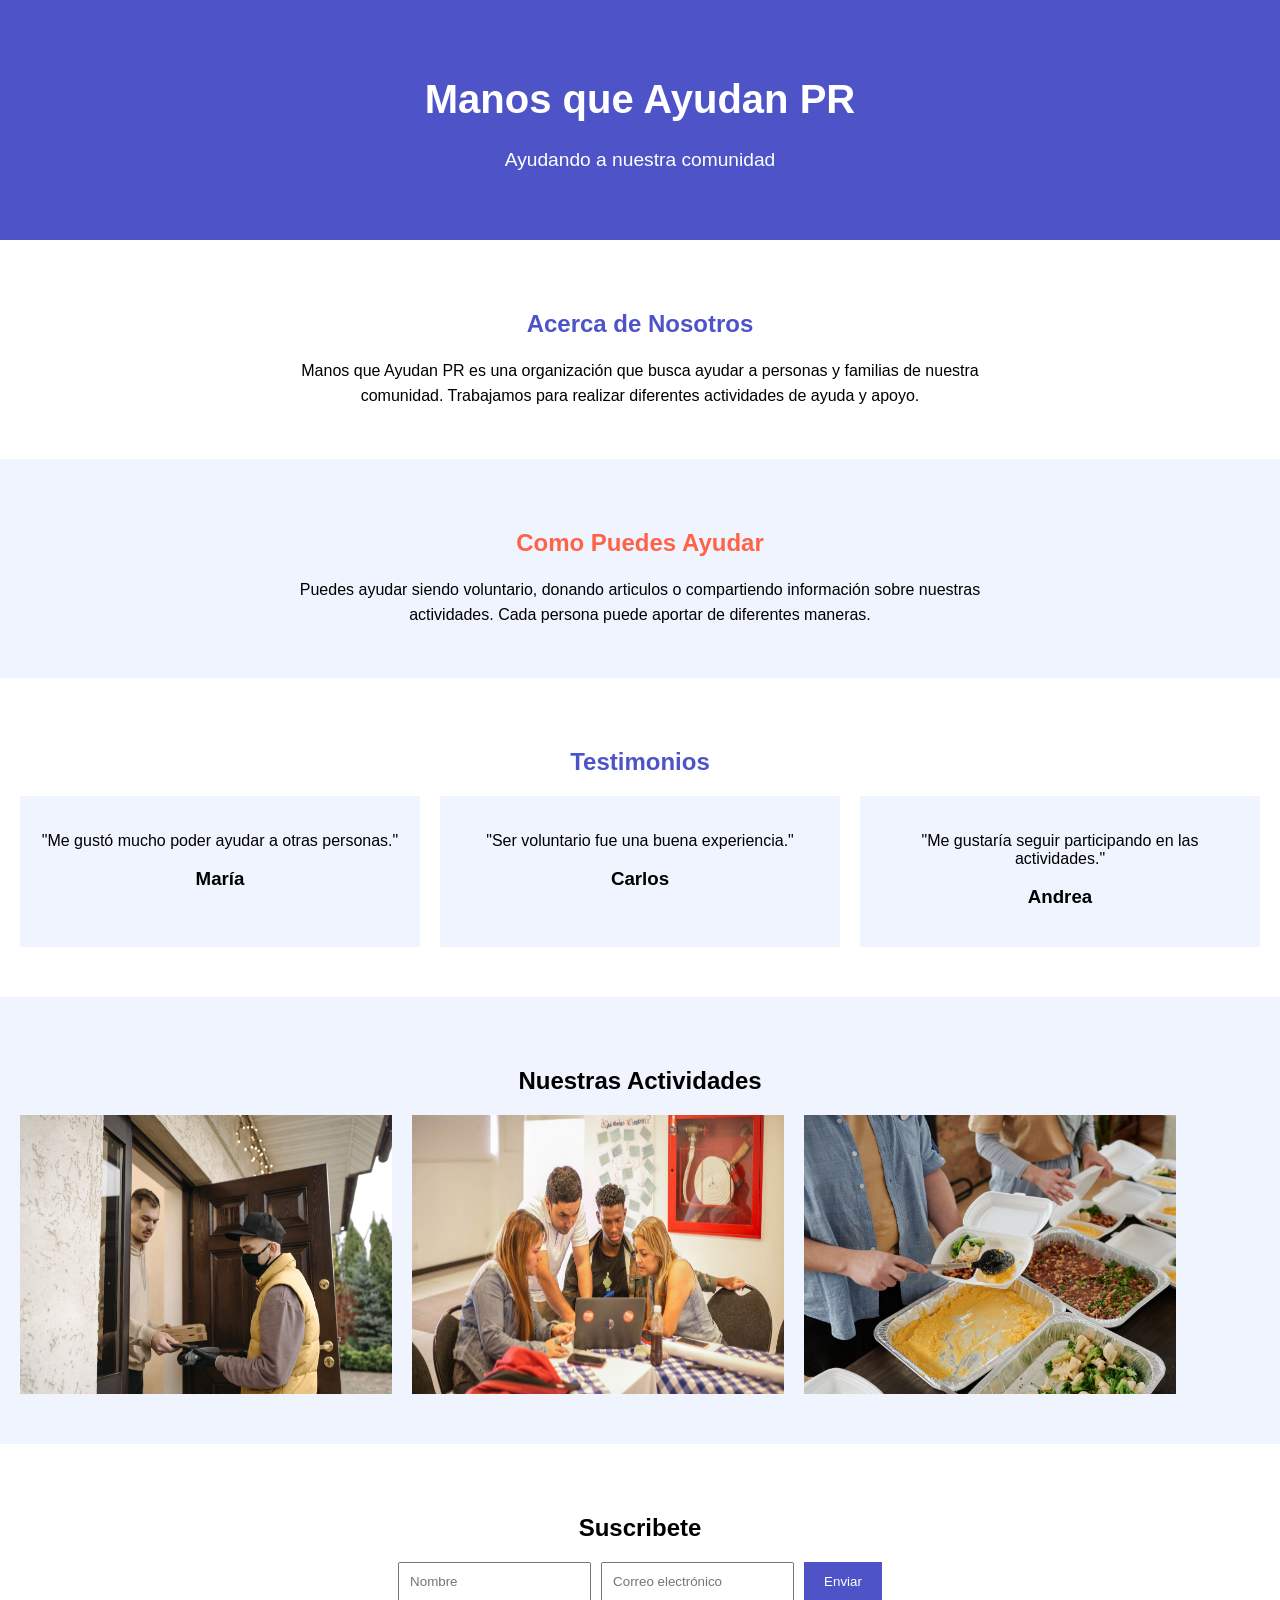
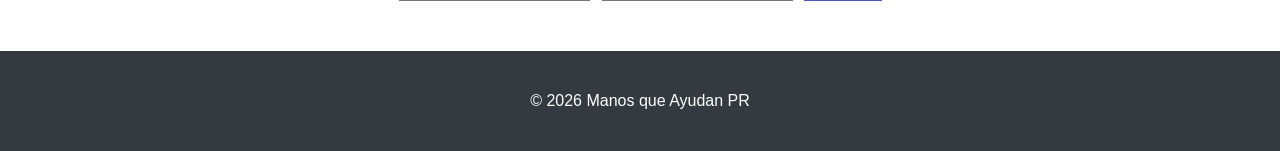
<file: Actividad_Landing_Page/index.html>
<!DOCTYPE html>
<!--Y00662096-->
<!--COMP2053-->
<html lang="es">
<head>
    <meta charset="UTF-8">
    <meta name="viewport" content="width=device-width, initial-scale=1.0">
    <meta name="author" content="Yaniel Torres Rosario">
    <title>Manos que Ayudan PR</title>
    <link rel="stylesheet" href="style.css">
</head>

<body>

    <header>
        <h1>Manos que Ayudan PR</h1>
        <p>Ayudando a nuestra comunidad</p>
    </header>

    <section id="acerca-de">
        <h2>Acerca de Nosotros</h2>

        <p>
            Manos que Ayudan PR es una organización 
            que busca ayudar a personas y familias de nuestra comunidad.
            Trabajamos para realizar diferentes actividades
            de ayuda y apoyo.
        </p>
    </section>

    <section id="como-ayudar">
        <h2>Como Puedes Ayudar</h2>

        <p>
            Puedes ayudar siendo voluntario, donando articulos o compartiendo
            información sobre nuestras actividades. Cada persona puede aportar
            de diferentes maneras.
        </p>
    </section>

    <section id="testimonios">
        <h2>Testimonios</h2>

        <div class="testimonios">

            <div class="testimonio">
                <p>"Me gustó mucho poder ayudar a otras personas."</p>
                <h3>María</h3>
            </div>

            <div class="testimonio">
                <p>"Ser voluntario fue una buena experiencia."</p>
                <h3>Carlos</h3>
            </div>

            <div class="testimonio">
                <p>"Me gustaría seguir participando en las actividades."</p>
                <h3>Andrea</h3>
            </div>

        </div>
    </section>

    <section id="imagenes">
        <h2>Nuestras Actividades</h2>

        <div class="imagenes">
            <img src="imagenes/persona_ayudando.jpg" alt="Personas ayudando">
            <img src="imagenes/voluntarios.jpg" alt="Voluntarios">
            <img src="imagenes/actividad_comunitaria.jpg" alt="Actividad comunitaria">
        </div>
    </section>

    <section id="suscripcion">
        <h2>Suscribete</h2>

        <form>
            <input type="text" placeholder="Nombre">

            <input type="email" placeholder="Correo electrónico">

            <button type="submit">Enviar</button>
        </form>

        <a href="suscripcion.html" class="boton">
            Formulario de suscripción
        </a>
    </section>

    <footer>
        <p>© 2026 Manos que Ayudan PR</p>
    </footer>

</body>
</html>
</file>
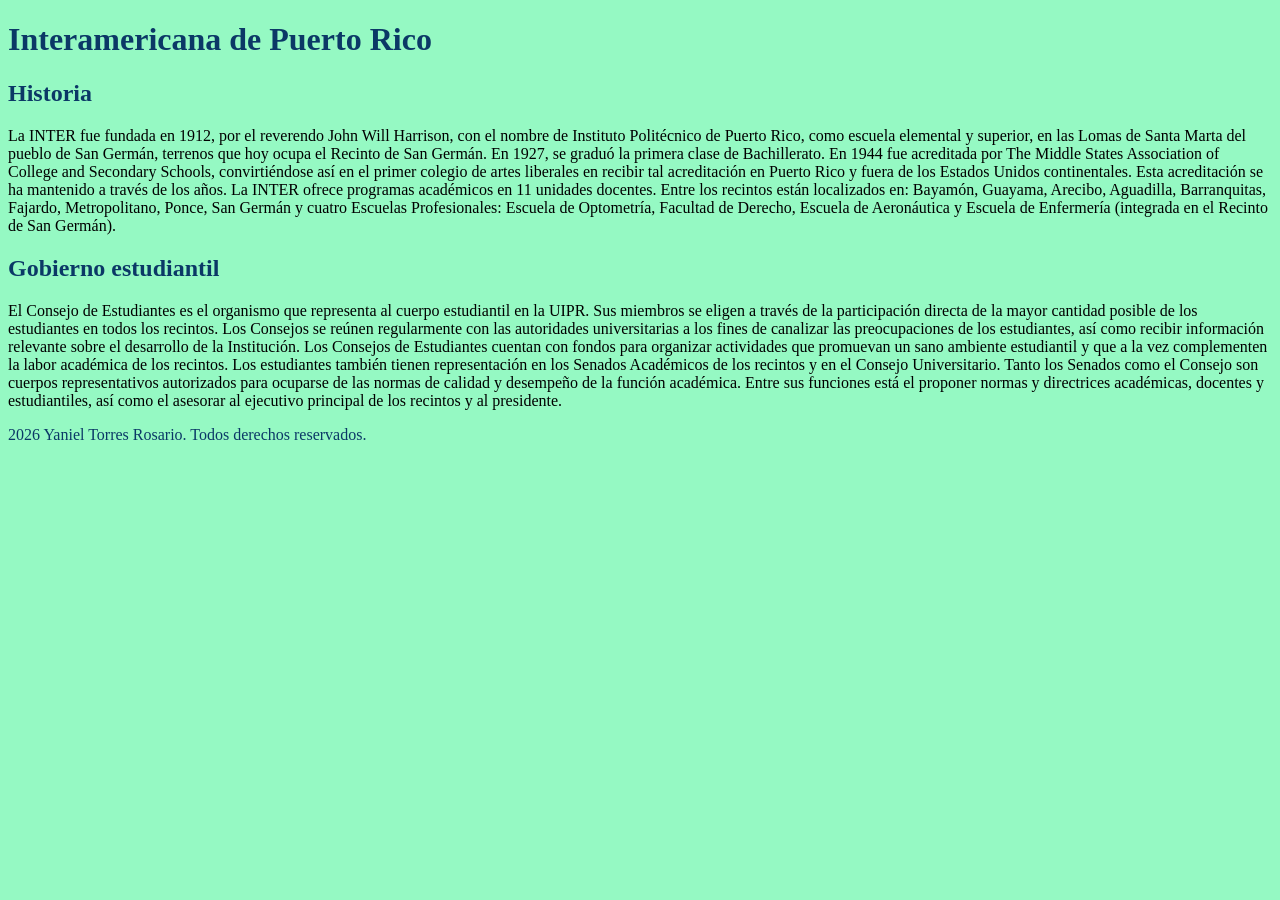
<file: asig02Etiqueta/index.html>
<!DOCTYPE html>
<!--Y00662096-->
<!--COMP-2053-->
<html lang="es">

<head>
    <meta charset="UTF-8">
    <meta name="viewport" content="width=device-width, initial-scale=1.0">
    <meta name="author" content="Yaniel Torres Rosario">
    <title>Universidad Interamericana</title>
    <style>
        body{
            background-color: #95f9c3;
        }
        h1, h2{
            color: #0b3866;
        }
    </style>
</head>

<body>
    <div class="header">
    <h1>Interamericana de Puerto Rico</h1>
    </div>

    <div class="content">

        <div class="selection">
            <h2>Historia</h2>
            <p>La INTER fue fundada en 1912, por el reverendo John Will Harrison, con el nombre de Instituto Politécnico de Puerto Rico, como escuela elemental y superior, en las Lomas de Santa Marta del pueblo de San Germán, terrenos que hoy ocupa el Recinto de San Germán.
                 En 1927, se graduó la primera clase de Bachillerato. En 1944 fue acreditada por The Middle States Association of College and Secondary Schools, convirtiéndose así en el primer colegio de artes liberales en recibir tal acreditación en Puerto Rico y fuera de los Estados Unidos continentales.
                 Esta acreditación se ha mantenido a través de los años.
                La INTER ofrece programas académicos en 11 unidades docentes. Entre los recintos están localizados en: Bayamón, Guayama, Arecibo, Aguadilla, Barranquitas, Fajardo, Metropolitano, Ponce, San Germán y cuatro Escuelas Profesionales: Escuela de Optometría, Facultad de Derecho, Escuela de Aeronáutica y Escuela de Enfermería (integrada en el Recinto de San Germán).
            </p>
        </div>

        <div class="selection">
            <h2>Gobierno estudiantil</h2>
            <p>El Consejo de Estudiantes es el organismo que representa al cuerpo estudiantil en la UIPR.
                 Sus miembros se eligen a través de la participación directa de la mayor cantidad posible de los estudiantes en todos los recintos. Los Consejos se reúnen regularmente con las autoridades universitarias a los fines de canalizar las preocupaciones de los estudiantes, así como recibir información relevante sobre el desarrollo de la Institución.
                  Los Consejos de Estudiantes cuentan con fondos para organizar actividades que promuevan un sano ambiente estudiantil y que a la vez complementen la labor académica de los recintos.
            Los estudiantes también tienen representación en los Senados Académicos de los recintos y en el Consejo Universitario. Tanto los Senados como el Consejo son cuerpos representativos autorizados para ocuparse de las normas de calidad y desempeño de la función académica.
             Entre sus funciones está el proponer normas y directrices académicas, docentes y estudiantiles, así como el asesorar al ejecutivo principal de los recintos y al presidente.
            </p>
        </div>
    </div>

    <div class="footer">
        <p style="color: #0b3866">2026 Yaniel Torres Rosario. Todos derechos reservados.</p>
    </div>
</body>
</html>
</file>
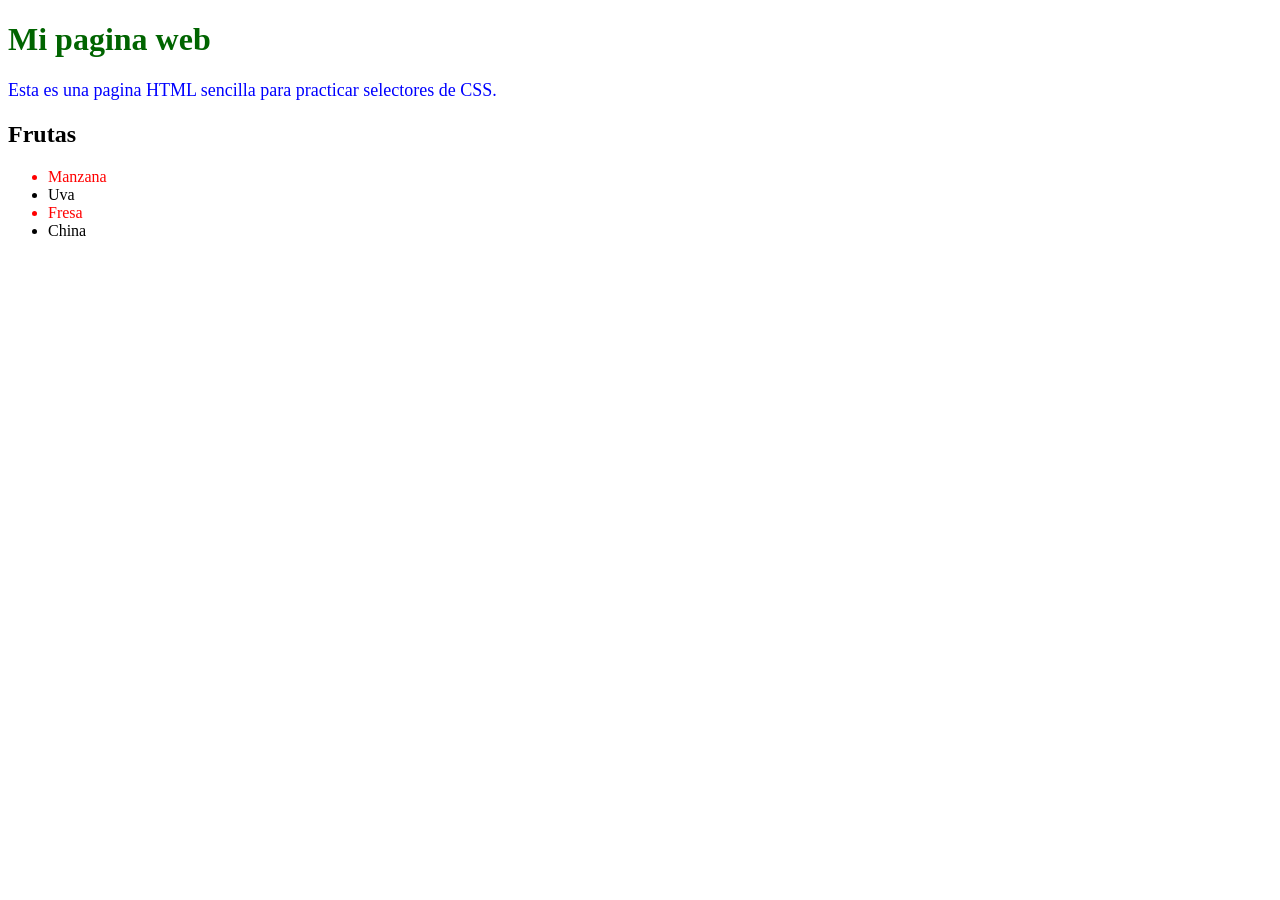
<file: asig03Css/index.html>
<!DOCTYPE html>
<html lang="es">
<!--Y00662096-->
<!--COMP-2053-->
<head>
    <meta charset="UTF-8">
    <meta name="viewport" content="width=device-width, initial-scale=1.0">
    <meta name="author" content="Yaniel Torres Rosario">
    <title>Mi pagina web</title>

    <link rel="stylesheet" href="style.css">
</head>
<body>

    <h1 id="titulo">Mi pagina web</h1>

    <p>
        Esta es una pagina HTML sencilla para practicar
        selectores de CSS.
    </p>

    <h2>Frutas</h2>

    <ul>
        <li class="diferente">Manzana</li>
        <li>Uva</li>
        <li class="diferente">Fresa</li>
        <li>China</li>
    </ul>

</body>
</html>
</file>
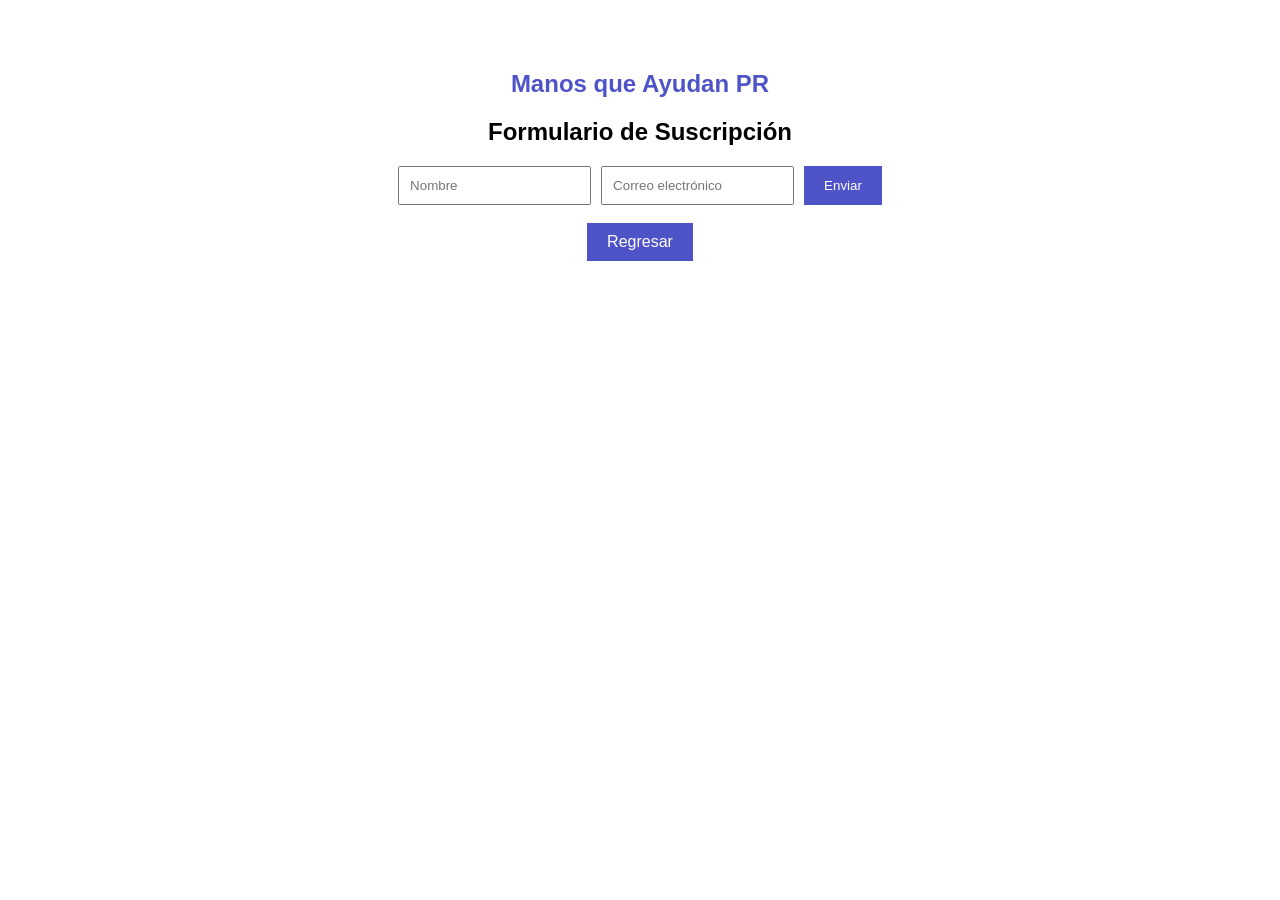
<file: Actividad_Landing_Page/suscripcion.html>
<!DOCTYPE html>
<!--Y00662096-->
<!--COMP2053-->
<html lang="es">
<head>
    <meta charset="UTF-8">
    <meta name="viewport" content="width=device-width, initial-scale=1.0">
    <meta name="author" content="Yaniel Torres Rosario">
    <title>Suscripción</title>
    <link rel="stylesheet" href="style.css">
</head>

<body>

    <section class="pagina">

        <h1>Manos que Ayudan PR</h1>

        <h2>Formulario de Suscripción</h2>

        <form>
            <input type="text" placeholder="Nombre">

            <input type="email" placeholder="Correo electrónico">

            <button type="submit">Enviar</button>
        </form>

        <br>

        <a href="index.html" class="boton">
            Regresar
        </a>

    </section>

</body>
</html>
</file>
<file: Actividad_Landing_Page/style.css>
* {
    box-sizing: border-box;
}

body {
    margin: 0;
    font-family: Arial, sans-serif;

    display: grid;

    grid-template-areas:
        "header"
        "acerca"
        "ayudar"
        "testimonios"
        "imagenes"
        "suscripcion"
        "footer";
}

/* Header */

header {
    grid-area: header;

    background-color: #4e54c8;
    color: white;

    text-align: center;
    padding: 50px 20px;
}

header h1 {
    font-size: 2.5rem;
}

header p {
    font-size: 1.2rem;
}

/* Acerca de nosotros */

#acerca-de {
    grid-area: acerca;

    padding: 50px 20px;
    text-align: center;
}

#acerca-de h2 {
    color: #4e54c8;
}

#acerca-de p {
    max-width: 700px;
    margin: auto;
    line-height: 1.6;
}

/* Como ayudar */

#como-ayudar {
    grid-area: ayudar;

    background-color: #f0f4ff;

    padding: 50px 20px;
    text-align: center;
}

#como-ayudar h2 {
    color: #ff6347;
}

#como-ayudar p {
    max-width: 700px;
    margin: auto;
    line-height: 1.6;
}

/* Testimonios */

#testimonios {
    grid-area: testimonios;

    padding: 50px 20px;
    text-align: center;
}

#testimonios h2 {
    color: #4e54c8;
}

.testimonios {
    display: flex;
    gap: 20px;
}

.testimonio {
    flex: 1;

    background-color: #f0f4ff;

    padding: 20px;
}

/* Imagenes */

#imagenes {
    grid-area: imagenes;

    background-color: #f0f4ff;

    padding: 50px 20px;
    text-align: center;
}

.imagenes {
    display: flex;
    gap: 20px;
}

.imagenes img {
    width: 30%;
}

/* Suscripcion */

#suscripcion {
    grid-area: suscripcion;

    padding: 50px 20px;
    text-align: center;
}

form {
    display: flex;
    justify-content: center;
    gap: 10px;
}

input {
    padding: 10px;
}

button {
    padding: 10px 20px;

    background-color: #4e54c8;
    color: white;

    border: none;
}

/* Boton para telefono */

.boton {
    display: none;

    background-color: #4e54c8;
    color: white;

    padding: 10px 20px;

    text-decoration: none;
}

/* Footer */

footer {
    grid-area: footer;

    background-color: #343a40;
    color: white;

    text-align: center;
    padding: 25px;
}

/* Pantallas pequeñas */

@media (max-width: 768px) {

    header h1 {
        font-size: 1.8rem;
    }

    header p {
        font-size: 1rem;
    }

    .testimonios {
        flex-direction: column;
    }

    .imagenes {
        flex-direction: column;
    }

    .imagenes img {
        width: 100%;
    }

    #suscripcion form {
        display: none;
    }

    .boton {
        display: inline-block;
    }
}

.pagina {
    text-align: center;
    padding: 50px 20px;
}

.pagina h1 {
    color: #4e54c8;
}

.pagina .boton {
    display: inline-block;
}
</file>
<file: asig03Css/style.css>
/* Selector de etiqueta */
p {
    color: blue;
    font-size: 18px;
}

/* Selector de clase */
.diferente {
    color: red;
}

/* Selector de ID */
#titulo {
    color: darkgreen;
}
</file>
